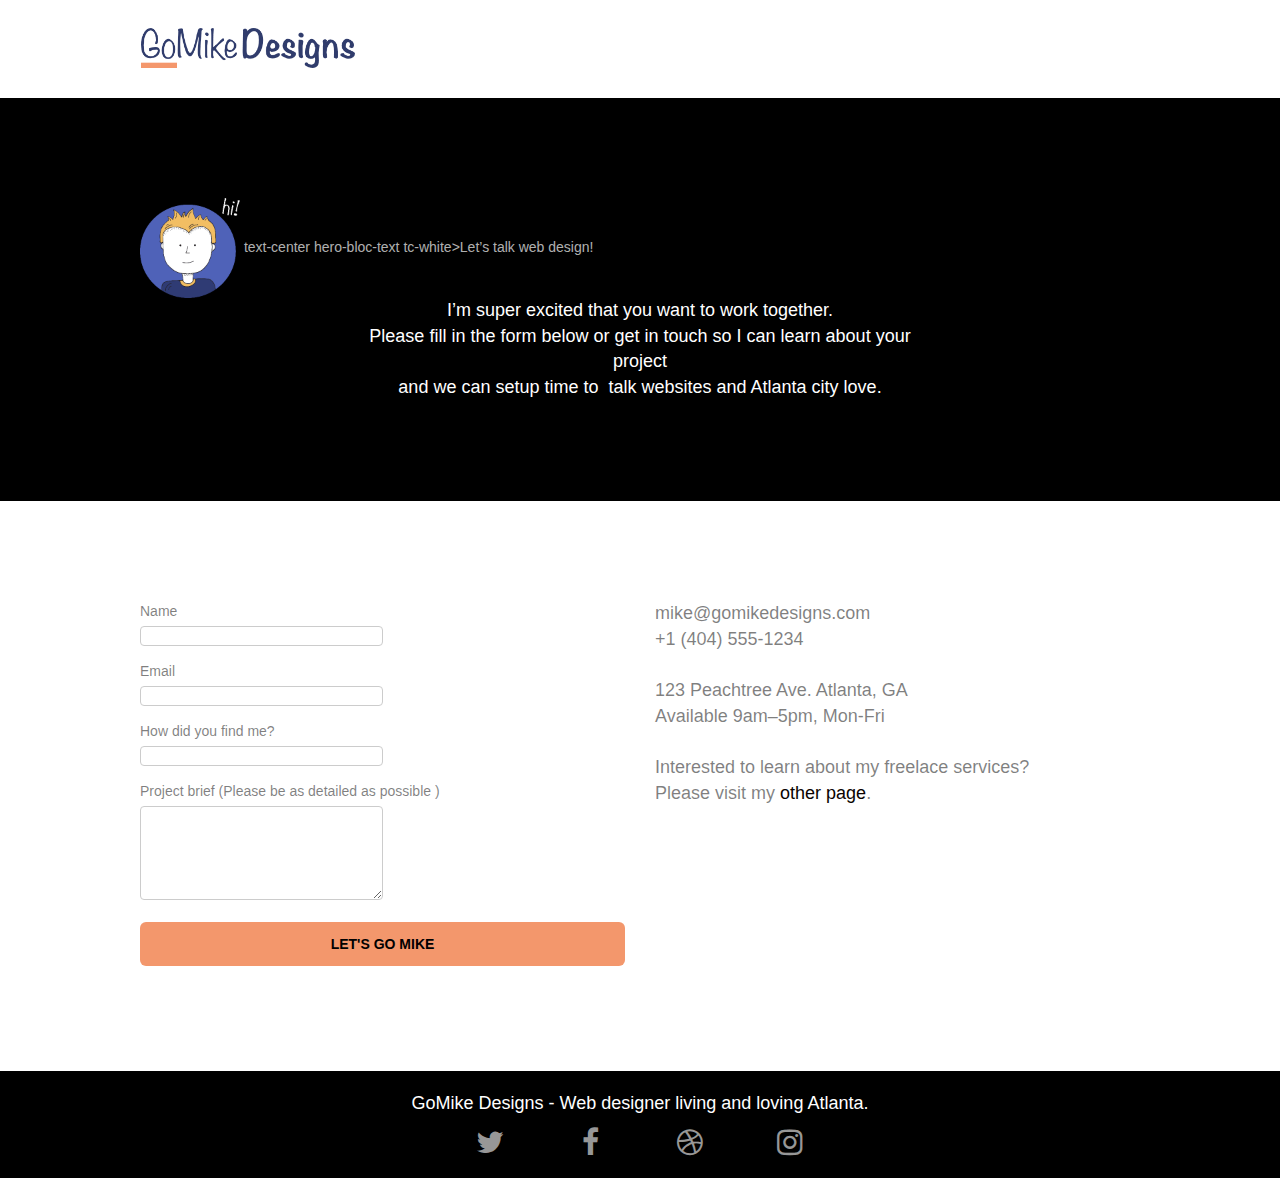
<file: page2.html>
<!doctype html>
<html lang="en">
<head>
    <meta charset="utf-8">
    <meta name="keywords" content="">
    <meta name="description" content="">
    <meta name="viewport" content="width=device-width, initial-scale=1.0, viewport-fit=cover">
    <link rel="shortcut icon" type="image/png" href="favicon.jpg">
    <meta name="robot" content="follow">
	<link rel="stylesheet" type="text/css" href="./css/bootstrap.css">
	<link rel="stylesheet" type="text/css" href="style.css">
	<link rel="stylesheet" type="text/css" href="./css/font-awesome.css">
	<link rel="stylesheet" type="text/css" href="./css/et-line.css">
	
    
	<script src="./js/jquery-2.1.0.js"></script>
	<script src="./js/bootstrap.js"></script>
	<script src="./js/blocs.js"></script>
	<script src="./js/jqBootstrapValidation.js"></script>
	<script src="./js/formHandler.js"></script>
    <title>Mike Web Design</title>

    
<!-- Analytics -->
 
<!-- Analytics END -->
    
</head>
<body>
<!-- Main container -->
<div class="page-container">
    
<!-- bloc-0 -->
<div class="bloc bgc-white l-bloc " id="bloc-0">
	<div class="container bloc-sm">
		<nav class="navbar row">
			<div class="navbar-header">
				<a class="navbar-brand" href="index.html"><img src="newsize/atlantawebdesignlogo.png" alt="atlanta web design logo"  height="40"></a>
				<button id="nav-toggle" type="button" class="ui-navbar-toggle navbar-toggle" data-toggle="collapse" data-target=".navbar-1">
					<span class="sr-only">Toggle navigation</span><span class="icon-bar"></span><span class="icon-bar"></span><span class="icon-bar"></span>
				</button>
			</div>
			<div class="collapse navbar-collapse navbar-1 special-dropdown-nav">
				<ul class="site-navigation nav navbar-nav">
					<li>
						<a href="index.html">HOME</a>
					</li>
					
				</ul>
			</div>
		</nav>
	</div>
</div>
<!-- bloc-0 END -->

<!-- bloc-6 -->
<div class="bloc bg-dots-bg bg-repeat bgc-dark-slate-blue d-bloc bloc-bg-texture texture-paper" id="bloc-6">
	<div class="container bloc-lg">
		<div class="row">
			<div class="col-sm-12">
				<img src="newsize/Atlantawebdesign.png"  width=100px alt="atlanta web designer mike,seo, google, website, internet, web design, design agency">  text-center hero-bloc-text tc-white>Let&rsquo;s talk web design!</div>	
				<p class="text-center mg-lg tc-white tight-width-whitespace">
					I&rsquo;m super excited that you want to work together.<br>Please fill in the form below or get in touch so I can learn about your project <br>and we can setup time to &nbsp;talk websites and Atlanta city love.
				</p>
			</div>
		</div>
	</div>
</div>
<!-- bloc-6 END -->

<!-- bloc-7 -->
<div class="bloc bgc-white l-bloc" id="bloc-7">
	<div class="container bloc-lg">
		<div class="row">
			<div class="col-sm-6">
				<form id="form_1" novalidate success-msg="Your message has been sent." fail-msg="Sorry it seems that our mail server is not responding, Sorry for the inconvenience!">
					<div class="form-group">
						<label for="name">
							Name
						</label>
						<input id="name" class="form-control" required>
					</div>
					<div class="form-group">
						<label for="email">
							Email
						</label>
						<input id="email" class="form-control" type="email" required>
					</div>
					<div class="form-group">
						<label for="input_504">
							How did you find me?
						</label>
						<input class="form-control" type="email" required id="input_504">
					</div>
					<div class="form-group">
						<label for="message">
							Project brief (Please be as detailed as possible )<br>
						</label><textarea id="message" class="form-control" rows="4" cols="50" required></textarea>
					</div> 
					<button class="bloc-button btn btn-lg btn-block cta-hero btn-atomic-tangerine" type="submit">
						Let's go Mike
					</button>
				</form>
			</div>
			<div class="col-sm-6">
				<p>
					mike@gomikedesigns.com<br>+1 (404) 555-1234<br> <br>123 Peachtree Ave. Atlanta, GA<br>Available 9am–5pm, Mon-Fri <br> <br>Interested to learn about my freelace services? <br>Please visit my&nbsp;<a class="ltc-atomic-tangerine" href="index.html">other page</a>.
				</p>
			</div>
		</div>
	</div>
</div>
<!-- bloc-7 END -->

<!-- ScrollToTop Button -->
<a class="bloc-button btn btn-d scrollToTop" onclick="scrollToTarget('1')" aria-label='Scroll to the top '><span class="fa fa-chevron-up"></span></a>
<!-- ScrollToTop Button END-->


<!-- Footer - bloc-8 -->
<div class="bloc bgc-dark-slate-blue d-bloc" id="bloc-8">
	<div class="container bloc-sm">
		<div class="row">
			<div class="col-sm-12">
				<p class="text-center white">
					GoMike Designs - Web designer living and loving Atlanta.<br>
				</p>

				<div class="row row-no-gutters social">
					<div class="col-sm-3">
						<div class="text-center">
							<a class="social" href="index.html" aria-label="follow us on twitter"><span class="fa fa-twitter icon-md"></span></a>
						</div>
					</div>
					<div class="col-sm-3">
						<div class="text-center">
							<a class="social" href="index.html" aria-label="follow us on facebook"><span class="fa fa-facebook icon-md"></span></a>
						</div>
					</div>
					<div class="col-sm-3">
						<div class="text-center">
							<a class="social" href="index.html" aria-label="follow us on dribble"><span class="fa fa-dribbble icon-md"></span></a>
						</div>
					</div>
					<div class="col-sm-3">
						<div class="text-center">
							<a class="social" href="index.html" aria-label="follow us on instagram"><span class="fa fa-instagram icon-md"></span></a>
						</div>
					</div>
				</div>
			</div>
		</div>
	</div>
</div>
<!-- Footer - bloc-8 END -->


<!-- Main container END -->
    

</body>
</html>
</file>
<file: style.css>
body {
    margin: 0;
    padding: 0;
    background: #FFF;
    overflow-x: hidden;
    -webkit-font-smoothing: antialiased;
    -moz-osx-font-smoothing: grayscale;
}

a,
button {
    transition: all .3s ease-in-out;
    outline: none!important;
}

a:hover {
    text-decoration: none;
    cursor: pointer;
}

#page-loading-blocs-notifaction {
    position: fixed;
    top: 0;
    bottom: 0;
    width: 100%;
    z-index: 100000;
    background: #FFFFFF url("img/pageload-spinner.gif") no-repeat center center;
}

.bloc {
    width: 100%;
    clear: both;
    background: 50% 50% no-repeat;
    padding: 0 50px;
    -webkit-background-size: cover;
    -moz-background-size: cover;
    -o-background-size: cover;
    background-size: cover;
    position: relative;
}

.bloc .container {
    padding-left: 0;
    padding-right: 0;
}

.bloc-lg {
    padding: 100px 50px;
}

.bloc-md {
    padding: 50px;
}

.bloc-sm {
    padding: 20px 50px;
}

.bg-center,
.bg-l-edge,
.bg-r-edge,
.bg-t-edge,
.bg-b-edge,
.bg-tl-edge,
.bg-bl-edge,
.bg-tr-edge,
.bg-br-edge,
.bg-repeat {
    -webkit-background-size: auto!important;
    -moz-background-size: auto!important;
    -o-background-size: auto!important;
    background-size: auto!important;
}

.bg-repeat {
    background: repeat;
}

.bg-t-edge {
    background: top no-repeat;
}

.bloc-bg-texture::before {
    content: "";
    background-size: 2px 2px;
    position: absolute;
    top: 0;
    bottom: 0;
    left: 0;
    right: 0;
}


.b-parallax {
    background-attachment: fixed;
}

.d-bloc {
    color: rgba(255, 255, 255, .7);
}

.d-bloc button:hover {
    color: rgba(255, 255, 255, .9);
}

.d-bloc .icon-round,
.d-bloc .icon-square,
.d-bloc .icon-rounded,
.d-bloc .icon-semi-rounded-a,
.d-bloc .icon-semi-rounded-b {
    border-color: rgba(255, 255, 255, .9);
}

.d-bloc .divider-h span {
    border-color: rgba(255, 255, 255, .2);
}

.d-bloc .a-btn,
.d-bloc .navbar a,
.d-bloc .navbar-brand,
.d-bloc a .icon-sm,
.d-bloc a .icon-md,
.d-bloc a .icon-lg,
.d-bloc a .icon-xl,
.d-bloc h1 a,
.d-bloc h2 a,
.d-bloc h3 a,
.d-bloc h4 a,
.d-bloc h5 a,
.d-bloc h6 a,
.d-bloc p a {
    color: rgba(255, 255, 255, .6);
}

.d-bloc .a-btn:hover,
.d-bloc .navbar a:hover,
.d-bloc .navbar-brand:hover,
.d-bloc a:hover .icon-sm,
.d-bloc a:hover .icon-md,
.d-bloc a:hover .icon-lg,
.d-bloc a:hover .icon-xl,
.d-bloc h1 a:hover,
.d-bloc h2 a:hover,
.d-bloc h3 a:hover,
.d-bloc h4 a:hover,
.d-bloc h5 a:hover,
.d-bloc h6 a:hover,
.d-bloc p a:hover {
    color: rgba(255, 255, 255, 1);
}

.d-bloc .navbar-toggle .icon-bar {
    background: rgba(255, 255, 255, 1);
}

.d-bloc .btn-wire,
.d-bloc .btn-wire:hover {
    color: rgba(255, 255, 255, 1);
    border-color: rgba(255, 255, 255, 1);
}

.d-bloc .panel {
    color: rgba(0, 0, 0, .5);
}

.d-bloc .panel button:hover {
    color: rgba(0, 0, 0, .7);
}

.d-bloc .panel icon {
    border-color: rgba(0, 0, 0, .7);
}

.d-bloc .panel .divider-h span {
    border-color: rgba(0, 0, 0, .1);
}

.d-bloc .panel .a-btn {
    color: rgba(0, 0, 0, .6);
}

.d-bloc .panel .a-btn:hover {
    color: rgba(0, 0, 0, 1);
}

.d-bloc .panel .btn-wire,
.d-bloc .panel .btn-wire:hover {
    color: rgba(0, 0, 0, .7);
    border-color: rgba(0, 0, 0, .3);
}

.d-bloc .panel,
.l-bloc {
    color: rgba(0, 0, 0, .5);
}

.d-bloc .panel button:hover,
.l-bloc button:hover {
    color: rgba(0, 0, 0, .7);
}

.l-bloc .icon-round,
.l-bloc .icon-square,
.l-bloc .icon-rounded,
.l-bloc .icon-semi-rounded-a,
.l-bloc .icon-semi-rounded-b {
    border-color: rgba(0, 0, 0, .7);
}

.d-bloc .panel .divider-h span,
.l-bloc .divider-h span {
    border-color: rgba(0, 0, 0, .1);
}

.d-bloc .panel .a-btn,
.l-bloc .a-btn,
.l-bloc .navbar a,
.l-bloc .navbar-brand,
.l-bloc a .icon-sm,
.l-bloc a .icon-md,
.l-bloc a .icon-lg,
.l-bloc a .icon-xl,
.l-bloc h1 a,
.l-bloc h2 a,
.l-bloc h3 a,
.l-bloc h4 a,
.l-bloc h5 a,
.l-bloc h6 a,
.l-bloc p a {
    color: rgba(0, 0, 0, .6);
}

.d-bloc .panel .a-btn:hover,
.l-bloc .a-btn:hover,
.l-bloc .navbar a:hover,
.l-bloc .navbar-brand:hover,
.l-bloc a:hover .icon-sm,
.l-bloc a:hover .icon-md,
.l-bloc a:hover .icon-lg,
.l-bloc a:hover .icon-xl,
.l-bloc h1 a:hover,
.l-bloc h2 a:hover,
.l-bloc h3 a:hover,
.l-bloc h4 a:hover,
.l-bloc h5 a:hover,
.l-bloc h6 a:hover,
.l-bloc p a:hover {
    color: rgba(0, 0, 0, 1);
}

.l-bloc .navbar-toggle .icon-bar {
    color: rgba(0, 0, 0, .6);
}

.d-bloc .panel .btn-wire,
.d-bloc .panel .btn-wire:hover,
.l-bloc .btn-wire,
.l-bloc .btn-wire:hover {
    color: rgba(0, 0, 0, .7);
    border-color: rgba(0, 0, 0, .3);
}

.voffset {
    margin-top: 30px;
}

.voffset-lg {
    margin-top: 80px;
}

.row-no-gutters {
    margin-right: 0;
    margin-left: 0;
}

.row.row-no-gutters > [class^="col-"],
.row.row-no-gutters > [class*=" col-"] {
    padding-right: 0;
    padding-left: 0;
}

#bloc-2-services p {
    font-size: 11px;
    color: #364577;
}

.navbar {
    margin-bottom: 0;
    z-index: 1;
}

.navbar-brand {
    height: auto;
    padding: 3px 15px;
    font-size: 25px;
    font-weight: normal;
    font-weight: 600;
    line-height: 44px;
}

.navbar-brand img {
    max-height: 200px;
    margin: 0 5px 0 0;
    display: inline;
}

.navbar-brand img[src$=svg] {
    min-width: 100px;
}

.nav-center .navbar-brand img {
    margin: 0;
}

.navbar .nav {
    padding-top: 2px;
    margin-right: -30rem;
    float: right;
    z-index: 1;
}

.nav > li {
    float: left;
    margin-top: 4px;
    font-size: 16px;
}

.navbar-nav .open .dropdown-menu > li > a {
    text-align: inherit;
}

.fa-arrow-left-long {
    position: absolute;
    left:5px;
    font-size: 30px;
    background-color:#F3976C;
    color: black;
    padding: 10px 20px 10px 20px;
    border-radius: 20%;
}
.fa-solid, .fas {
    font-weight: 900;
}
.navbar-toggle {
    margin: 10px 10px 0 0;
    border: 0px;
}

.navbar-toggle:hover {
    background: transparent!important;
}

.navbar-toggle .icon-bar {
    background-color: rgba(0, 0, 0, .5);
    width: 26px;
}

.nav-invert .navbar .nav {
    float: left;
}

.nav-invert .navbar-header,
.nav-invert .navbar-brand {
    float: right;
    position: relative;
    z-index: 2;
}
ul li{
    list-style-type: none;
}

@media (min-width: 768px) {
    .site-navigation {
        top: 50%;
        right: 20px;
        transform: translate(0, -50%);
        -webkit-transform: translateY(-50%);
    }
    .nav > li .dropdown-menu a,
    .nav > li .dropdown-menu a:hover {
        color: #484848;
    }
    .nav-invert .site-navigation {
        left: 0;
        right: 0;
    }
    .nav-center {
        text-align: center;
    }
    .nav-center .navbar-header {
        width: 100%;
    }
    .nav-center .navbar-header,
    .nav-center .navbar-brand,
    .nav-center .nav > li {
        float: none;
        display: inline-block;
    }
    .nav-center .site-navigation {
        position: relative;
        width: 100%;
        right: 0;
        margin-right: 0px;
        margin-top: 20px;
    }
    .nav-center.mini-nav .navbar-toggle {
        float: none;
        margin: 10px auto 0;
    }
}

.nav > li > .dropdown a {
    background: none!important;
    display: block;
    padding: 14px 15px;
}

nav .caret {
    margin: 0 5px;
}

.dropdown-menu .dropdown-menu {
    top: -8px;
    left: 100%;
}

.dropdown-menu .dropmenu-flow-right {
    top: 100%;
    left: 0;
    margin-left: -1px;
    border-top-left-radius: 0;
    border-top-right-radius: 0;
}

.dropdown-menu .dropdown span {
    border: 4px solid black;
    border-top-color: transparent;
    border-right-color: transparent;
    border-bottom-color: transparent;
    margin: 6px -5px 0 0!important;
    float: right;
}

.mg-md {
    margin-top: 10px;
    margin-bottom: 20px;
}

.mg-lg {
    margin-top: 10px;
    margin-bottom: 40px;
}

.btn {
    margin: 0 5px 5px 0;
}

.btn.pull-right {
    margin: 0 0 5px 5px;
}

.btn-d,
.btn-d:hover,
.btn-d:focus {
    color: #FFF;
    background: rgba(0, 0, 0, .3);
}

button {
    outline: none!important;
}

.btn-rd {
    border-radius: 40px;
}

.btn-clean {
    border: 1px solid rgba(0, 0, 0, .08);
    border-bottom-color: rgba(0, 0, 0, .1);
    text-shadow: 0 1px 0 rgba(0, 0, 1, .1);
    box-shadow: 0 1px 3px rgba(0, 0, 1, .25), inset 0 1px 0 0 rgba(255, 255, 255, .15);
}

.icon-md {
    font-size: 30px!important;
}

.icon-lg {
    font-size: 60px!important;
}

.sm-shadow {
    text-shadow: 0 1px 2px rgba(0, 0, 0, .3);
}

.panel-sq,
.panel-sq .panel-heading,
.panel-sq .panel-footer {
    border-radius: 0;
}

.panel-rd {
    border-radius: 30px;
}

.panel-rd .panel-heading {
    border-radius: 29px 29px 0 0;
}

.panel-rd .panel-footer {
    border-radius: 0 0 29px 29px;
}

.form-control {
    border-color: rgba(0, 0, 0, .1);
    box-shadow: none;
}

.scrollToTop {
    width: 40px;
    height: 40px;
    position: fixed;
    bottom: 20px;
    right: 20px;
    opacity: 0;
    z-index: 500;
    transition: all .3s ease-in-out;
}

.scrollToTop span {
    margin-top: 6px;
}

.showScrollTop {
    font-size: 14px;
    opacity: 1;
}

a[data-lightbox] {
    position: relative;
    display: block;
    text-align: center;
}

a[data-lightbox]:hover::before {
    content: "+";
    font-family: "HelveticaNeue-Light", "Helvetica Neue Light", "Helvetica Neue", Helvetica, Arial;
    font-size: 32px;
    width: 50px;
    height: 50px;
    margin-left: -25px;
    border-radius: 50%;
    background: rgba(0, 0, 0, .6);
    color: #FFF;
    font-weight: 100;
    z-index: 1;
    position: absolute;
    top: 50%;
    transform: translateY(-50%);
    -webkit-transform: translateY(-50%);
}

a[data-lightbox]:hover img {
    opacity: 0.6;
    -webkit-animation-fill-mode: none;
    animation-fill-mode: none;
}

#lightbox-modal {
    display: flex;
    align-items: center;
}

#lightbox-modal .modal-dialog {
    width: 90%;
    max-width: 900px;
    margin: 0 auto 0;
}

#lightbox-modal .modal-dialog img {
    max-height: 90vh;
    margin: 0 auto;
}

.lightbox-caption {
    padding: 20px;
    color: #FFF;
    background: rgba(0, 0, 0, .5);
    position: absolute;
    left: 15px;
    right: 15px;
    bottom: 5px;
}

.close-lightbox {
    color: #FFF;
    font-size: 30px;
    position: absolute;
    top: 20px;
    right: 20px;
    z-index: 20;
    background: rgba(0, 0, 0, .5);
    border: none;
    line-height: 30px;
    padding: 0 9px 5px;
    opacity: 0.3;
}

.close-lightbox:hover,
.next-lightbox:hover,
.prev-lightbox:hover {
    opacity: 1.0;
    color: #FFF;
}

.next-lightbox,
.prev-lightbox {
    font-size: 20px;
    color: rgba(255, 255, 255, .9);
    background: rgba(0, 0, 0, .5);
    transition: all .2s ease-in-out;
    position: absolute;
    top: 45%;
    z-index: 1;
    opacity: 0.4;
}

.next-lightbox {
    padding: 6px 8px 1px 13px;
    right: 25px;
}

.prev-lightbox {
    padding: 6px 13px 1px 10px;
    left: 25px;
}

.snapshot-lb .modal-body {
    padding-bottom: 45px;
}

.snapshot-lb .lightbox-caption {
    padding: 0;
    color: rgba(0, 0, 0, .5);
    background: none;
}

h1,
h2,
h3,
h4,
h5,
h6,
p,
label,
.btn,
a {
    font-family: "helvetica";
    font-weight: 400;
    color: #57575!important;
}

.container {
    max-width: 1000px;
}

.hero-bloc-text {
    font-size: 38px;
}

.hero-bloc-text-sub {
    font-size: 36px;
}

.statement-bloc-text {
    line-height: 26px;
    font-style: italic;
    font-size: 20px;
    text-align: center;
    font-weight: lighter;
    max-width: 520px;
    margin: auto auto auto auto;
}

p {
    font-size: 18px;
}

.tight-width-whitespace {
    max-width: 600px;
    margin: auto auto auto auto;
}

.h1 {
    font-size: 20px;
    font-family: "Open Sans";
}

.cta-hero {
    margin-top: 22px;
    color: #FFFFFF!important;
    text-transform: uppercase;
    padding: 12px 28px 12px 28px;
    font-size: 1.0em;
    font-weight: 700;
}

.social {
    max-width: 400px;
    margin: auto auto auto auto;
}

h2 {
    font-size: 22px;
    line-height: 1.4em;
}

h3 {
    font-size: 15px;
    text-transform: uppercase;
    font-weight: 700;
    color: #333333!important;
}

.med-width-whitespace {
    max-width: 800px;
    margin: auto auto auto auto;
    box-shadow: 0px 0px 0px #000000;
}

h1 {
    color: #333333!important;
}

h4 {
    color: #333333!important;
}

.icons {
    margin-bottom: 14px;
    margin-top: 24px;
}

.white {
    color: #FFFFFF!important;
}

.portfolio-thumb {
    margin-bottom: 24px;
}

.portfolio-row {
    margin-bottom: 44px;
    margin-top: 50px;
}

.avatar {
    box-shadow: 0px 4px 9px rgba(0, 0, 0, 0.3);
}

.black-background {
    background-color: rgba(35, 31, 32, 0.7);
    padding: 40px 40px 40px 40px;
}

.bold-link {
    font-weight: 900;
    text-decoration: underline!important;
}

.service-header {
    font-size: 15px;
    font-weight: 700;
    text-transform: uppercase;
}

.bgc-white {
    background-color: #FFFFFF;
}

.bgc-dark-slate-blue {
    background-color:black;
}

.bgc-atomic-tangerine {
    background-color: #F3976C;
}

.tc-white {
    color: #FFFFFF!important;
}

.btn-atomic-tangerine {
    background: #F3976C;
    color: #000000!important;
}

.btn-atomic-tangerine:hover {
    background: #c27956!important;
    color: #FFFFFF!important;
}

.ltc-white {
    color: #FFFFFF!important;
}

.ltc-white:hover {
    color: #cccccc!important;
}

.ltc-atomic-tangerine {
    color:#0a0300!important;
}

.ltc-atomic-tangerine:hover {
    color: #c27956!important;
}

.icon-dark-slate-blue {
    color: #364577!important;
    border-color: #364577!important;
}

.bg-dots-bg {
    background-image: url("img/dots-bg.png");
}

.bg-lines-h2-bg {
    background-image: url("img/lines-h2-bg.png");
}

.bg-atlanta-20made-20sign {
    background-image: url("img/atlanta-made.avif");
}

.bg-atlanta-20made-20sign-20orange {
    background-image: url("img/atlanta%20made%20sign%20orange.jpg");
}
.tight-width-whitespace h2{
    color: #000000;
}
@media (max-width: 1024px) {
    .bloc {
        padding-left: 20px;
        padding-right: 20px;
    }
    .bloc.full-width-bloc,
    .bloc-tile-2.full-width-bloc .container,
    .bloc-tile-3.full-width-bloc .container,
    .bloc-tile-4.full-width-bloc .container {
        padding-left: 0;
        padding-right: 0;
    }
}

@media (max-width: 992px) and (min-width: 768px) {
    .navbar .nav {
        max-width: 80%
    }
    .nav-center.navbar .nav {
        max-width: 100%
    }
}

@media only screen and (min-device-width: 768px) and (max-device-width: 1024px) and (orientation: landscape) {
    .b-parallax {
        background-attachment: scroll;
    }
}

@media only screen and (min-device-width: 1024px) and (max-device-width: 1366px) and (-webkit-min-device-pixel-ratio: 1.5) {
    .b-parallax {
        background-attachment: scroll;
    }
}

@media (max-width: 991px) {
    .container {
        width: 100%;
    }
    .b-parallax {
        background-attachment: scroll;
    }
    .page-container,
    #hero-bloc {
        overflow-x: hidden;
        position: relative;
    }
    .bloc {
        padding-left: constant(safe-area-inset-left);
        padding-right: constant(safe-area-inset-right);
    }
    .bloc-group,
    .bloc-group .bloc {
        display: block;
        width: 100%;
    }
    .bloc-fill-screen .fill-bloc-top-edge,
    .bloc-fill-screen .fill-bloc-bottom-edge {
        padding: 0 20px;
        padding-left: constant(safe-area-inset-left);
        padding-right: constant(safe-area-inset-right);
    }
}

@media (max-width: 767px) {
    .page-container {
        overflow-x: hidden;
        position: relative;
    }
    h1,
    h2,
    h3,
    h4,
    h5,
    h6,
    p,
    #disqus_thread {
        padding-left: 10px!important;
        padding-right: 10px!important;
    }
    .b-parallax {
        background-attachment: scroll;
    }
    .navbar .nav {
        padding-top: 0;
        border-top: 1px solid rgba(0, 0, 0, .2);
        float: none!important;
    }
    .navbar.row {
        margin-left: 0;
        margin-right: 0;
    }
    .site-navigation {
        position: inherit;
        transform: none;
        -webkit-transform: none;
        -ms-transform: none;
    }
    .nav > li {
        margin-top: 0;
        border-bottom: 1px solid rgba(0, 0, 0, .1);
        background: rgba(0, 0, 0, .05);
        text-align: left;
        padding-left: 15px;
        width: 100%;
    }
    .nav > li:hover {
        background: rgba(0, 0, 0, .08);
    }
    .dropdown .dropdown a .caret {
        float: none;
        margin: 5px 0 0 10px!important;
        border: 4px solid black;
        border-bottom-color: transparent;
        border-right-color: transparent;
        border-left-color: transparent;
    }
    #hero-bloc .navbar .nav {
        background: rgba(0, 0, 0, .8);
    }
    #hero-bloc .navbar .nav a {
        color: rgba(255, 255, 255, .6);
    }
    .hero {
        padding: 50px 0;
    }
    .hero-nav {
        left: -1px;
        right: -1px;
    }
    .navbar-collapse {
        padding: 0;
        overflow-x: hidden;
        -webkit-box-shadow: none;
        box-shadow: none;
    }
    .navbar-brand img {
        max-height: 40px;
        width: auto;
    }
    .nav-invert .navbar-header {
        float: none;
        width: 100%;
    }
    .nav-invert .navbar-toggle {
        float: left;
        margin-left: 10px;
    }
    .bloc {
        padding-left: 0;
        padding-right: 0;
    }
    .bloc-xxl,
    .bloc-xl,
    .bloc-lg {
        padding: 40px 0;
    }
    .bloc-sm,
    .bloc-md {
        padding-left: 0;
        padding-right: 0;
    }
    .bloc-tile-2 .container,
    .bloc-tile-3 .container,
    .bloc-tile-4 .container,
    .bloc-fill-screen .fill-bloc-top-edge,
    .bloc-fill-screen .fill-bloc-bottom-edge {
        padding-left: 0;
        padding-right: 0;
    }
    .a-block {
        padding: 0 10px;
    }
    .btn-dwn {
        display: none;
    }
    .voffset {
        margin-top: 5px;
    }
    .voffset-md {
        margin-top: 20px;
    }
    .voffset-lg {
        margin-top: 30px;
    }
    form {
        padding: 5px;
    }
    .close-lightbox {
        display: inline-block;
    }
    .blocsapp-device-iphone5 {
        background-size: 216px 425px;
        padding-top: 60px;
        width: 216px;
        height: 425px;
    }
    .blocsapp-device-iphone5 img {
        width: 180px;
        height: 320px;
    }
}
.partner-title{
    font-size: 20px;
    color: white;
    text-align: center;
    font-weight: 700;
    margin-right: -35px;
}
.partner {
    display: flex;
    flex-direction: row;
    justify-content: center;
    text-align: center;
    width: 100%;
    font-size: 18px;
    justify-content: space-around;
}
.fa-chevron-up{
    color: #FFFFFF;
}


@media (max-width: 400px) {
    .bloc {
        padding-left: 0;
        padding-right: 0;
    }
}

@media (max-width: 767px) {
    .bloc-mob-center-text {
        text-align: center;
    }
}

.form-control {
    display: flex;
    width: 50%;
    height: 20px;
    padding: 6px 12px;
    font-size: 14px;
    line-height: 1.42857143;
    color:black;
    background-color: #fff;
    background-image: none;
    border: 1px solid #ccc;
    border-radius: 4px;
    
}
</file>
<file: css/et-line.css>
@font-face {
    font-family: et-line;
    src: url(../fonts/et-line.eot);
    src: url(../fonts/et-line.eot?#iefix) format('embedded-opentype'), url(../fonts/et-line.woff) format('woff'), url(../fonts/et-line.ttf) format('truetype'), url(../fonts/et-line.svg#et-line) format('svg');
    font-weight: 400;
    font-style: normal
}

.et-icon-adjustments,
.et-icon-alarmclock,
.et-icon-anchor,
.et-icon-aperture,
.et-icon-attachment,
.et-icon-bargraph,
.et-icon-basket,
.et-icon-beaker,
.et-icon-bike,
.et-icon-book-open,
.et-icon-briefcase,
.et-icon-browser,
.et-icon-calendar,
.et-icon-camera,
.et-icon-caution,
.et-icon-chat,
.et-icon-circle-compass,
.et-icon-clipboard,
.et-icon-clock,
.et-icon-cloud,
.et-icon-compass,
.et-icon-desktop,
.et-icon-dial,
.et-icon-document,
.et-icon-documents,
.et-icon-download,
.et-icon-dribbble,
.et-icon-edit,
.et-icon-envelope,
.et-icon-expand,
.et-icon-facebook,
.et-icon-flag,
.et-icon-focus,
.et-icon-gears,
.et-icon-genius,
.et-icon-gift,
.et-icon-global,
.et-icon-globe,
.et-icon-googleplus,
.et-icon-grid,
.et-icon-happy,
.et-icon-hazardous,
.et-icon-heart,
.et-icon-hotairballoon,
.et-icon-hourglass,
.et-icon-key,
.et-icon-laptop,
.et-icon-layers,
.et-icon-lifesaver,
.et-icon-lightbulb,
.et-icon-linegraph,
.et-icon-linkedin,
.et-icon-lock,
.et-icon-magnifying-glass,
.et-icon-map,
.et-icon-map-pin,
.et-icon-megaphone,
.et-icon-mic,
.et-icon-mobile,
.et-icon-newspaper,
.et-icon-notebook,
.et-icon-paintbrush,
.et-icon-paperclip,
.et-icon-pencil,
.et-icon-phone,
.et-icon-picture,
.et-icon-pictures,
.et-icon-piechart,
.et-icon-presentation,
.et-icon-pricetags,
.et-icon-printer,
.et-icon-profile-female,
.et-icon-profile-male,
.et-icon-puzzle,
.et-icon-quote,
.et-icon-recycle,
.et-icon-refresh,
.et-icon-ribbon,
.et-icon-rss,
.et-icon-sad,
.et-icon-scissors,
.et-icon-scope,
.et-icon-search,
.et-icon-shield,
.et-icon-speedometer,
.et-icon-strategy,
.et-icon-streetsign,
.et-icon-tablet,
.et-icon-target,
.et-icon-telescope,
.et-icon-toolbox,
.et-icon-tools,
.et-icon-tools-2,
.et-icon-trophy,
.et-icon-tumblr,
.et-icon-twitter,
.et-icon-upload,
.et-icon-video,
.et-icon-wallet,
.et-icon-wine {
    font-family: et-line;
    speak: none;
    font-style: normal;
    font-weight: 400;
    font-variant: normal;
    text-transform: none;
    line-height: 1;
    -webkit-font-smoothing: antialiased;
    -moz-osx-font-smoothing: grayscale;
    display: inline-block
}

.et-icon-mobile:before {
    content: "\e000"
}

.et-icon-laptop:before {
    content: "\e001"
}

.et-icon-desktop:before {
    content: "\e002"
}

.et-icon-tablet:before {
    content: "\e003"
}

.et-icon-phone:before {
    content: "\e004"
}

.et-icon-document:before {
    content: "\e005"
}

.et-icon-documents:before {
    content: "\e006"
}

.et-icon-search:before {
    content: "\e007"
}

.et-icon-clipboard:before {
    content: "\e008"
}

.et-icon-newspaper:before {
    content: "\e009"
}

.et-icon-notebook:before {
    content: "\e00a"
}

.et-icon-book-open:before {
    content: "\e00b"
}

.et-icon-browser:before {
    content: "\e00c"
}

.et-icon-calendar:before {
    content: "\e00d"
}

.et-icon-presentation:before {
    content: "\e00e"
}

.et-icon-picture:before {
    content: "\e00f"
}

.et-icon-pictures:before {
    content: "\e010"
}

.et-icon-video:before {
    content: "\e011"
}

.et-icon-camera:before {
    content: "\e012"
}

.et-icon-printer:before {
    content: "\e013"
}

.et-icon-toolbox:before {
    content: "\e014"
}

.et-icon-briefcase:before {
    content: "\e015"
}

.et-icon-wallet:before {
    content: "\e016"
}

.et-icon-gift:before {
    content: "\e017"
}

.et-icon-bargraph:before {
    content: "\e018"
}

.et-icon-grid:before {
    content: "\e019"
}

.et-icon-expand:before {
    content: "\e01a"
}

.et-icon-focus:before {
    content: "\e01b"
}

.et-icon-edit:before {
    content: "\e01c"
}

.et-icon-adjustments:before {
    content: "\e01d"
}

.et-icon-ribbon:before {
    content: "\e01e"
}

.et-icon-hourglass:before {
    content: "\e01f"
}

.et-icon-lock:before {
    content: "\e020"
}

.et-icon-megaphone:before {
    content: "\e021"
}

.et-icon-shield:before {
    content: "\e022"
}

.et-icon-trophy:before {
    content: "\e023"
}

.et-icon-flag:before {
    content: "\e024"
}

.et-icon-map:before {
    content: "\e025"
}

.et-icon-puzzle:before {
    content: "\e026"
}

.et-icon-basket:before {
    content: "\e027"
}

.et-icon-envelope:before {
    content: "\e028"
}

.et-icon-streetsign:before {
    content: "\e029"
}

.et-icon-telescope:before {
    content: "\e02a"
}

.et-icon-gears:before {
    content: "\e02b"
}

.et-icon-key:before {
    content: "\e02c"
}

.et-icon-paperclip:before {
    content: "\e02d"
}

.et-icon-attachment:before {
    content: "\e02e"
}

.et-icon-pricetags:before {
    content: "\e02f"
}

.et-icon-lightbulb:before {
    content: "\e030"
}

.et-icon-layers:before {
    content: "\e031"
}

.et-icon-pencil:before {
    content: "\e032"
}

.et-icon-tools:before {
    content: "\e033"
}

.et-icon-tools-2:before {
    content: "\e034"
}

.et-icon-scissors:before {
    content: "\e035"
}

.et-icon-paintbrush:before {
    content: "\e036"
}

.et-icon-magnifying-glass:before {
    content: "\e037"
}

.et-icon-circle-compass:before {
    content: "\e038"
}

.et-icon-linegraph:before {
    content: "\e039"
}

.et-icon-mic:before {
    content: "\e03a"
}

.et-icon-strategy:before {
    content: "\e03b"
}

.et-icon-beaker:before {
    content: "\e03c"
}

.et-icon-caution:before {
    content: "\e03d"
}

.et-icon-recycle:before {
    content: "\e03e"
}

.et-icon-anchor:before {
    content: "\e03f"
}

.et-icon-profile-male:before {
    content: "\e040"
}

.et-icon-profile-female:before {
    content: "\e041"
}

.et-icon-bike:before {
    content: "\e042"
}

.et-icon-wine:before {
    content: "\e043"
}

.et-icon-hotairballoon:before {
    content: "\e044"
}

.et-icon-globe:before {
    content: "\e045"
}

.et-icon-genius:before {
    content: "\e046"
}

.et-icon-map-pin:before {
    content: "\e047"
}

.et-icon-dial:before {
    content: "\e048"
}

.et-icon-chat:before {
    content: "\e049"
}

.et-icon-heart:before {
    content: "\e04a"
}

.et-icon-cloud:before {
    content: "\e04b"
}

.et-icon-upload:before {
    content: "\e04c"
}

.et-icon-download:before {
    content: "\e04d"
}

.et-icon-target:before {
    content: "\e04e"
}

.et-icon-hazardous:before {
    content: "\e04f"
}

.et-icon-piechart:before {
    content: "\e050"
}

.et-icon-speedometer:before {
    content: "\e051"
}

.et-icon-global:before {
    content: "\e052"
}

.et-icon-compass:before {
    content: "\e053"
}

.et-icon-lifesaver:before {
    content: "\e054"
}

.et-icon-clock:before {
    content: "\e055"
}

.et-icon-aperture:before {
    content: "\e056"
}

.et-icon-quote:before {
    content: "\e057"
}

.et-icon-scope:before {
    content: "\e058"
}

.et-icon-alarmclock:before {
    content: "\e059"
}

.et-icon-refresh:before {
    content: "\e05a"
}

.et-icon-happy:before {
    content: "\e05b"
}

.et-icon-sad:before {
    content: "\e05c"
}

.et-icon-facebook:before {
    content: "\e05d"
}

.et-icon-twitter:before {
    content: "\e05e"
}

.et-icon-googleplus:before {
    content: "\e05f"
}

.et-icon-rss:before {
    content: "\e060"
}

.et-icon-tumblr:before {
    content: "\e061"
}

.et-icon-linkedin:before {
    content: "\e062"
}

.et-icon-dribbble:before {
    content: "\e063"
}
</file>
